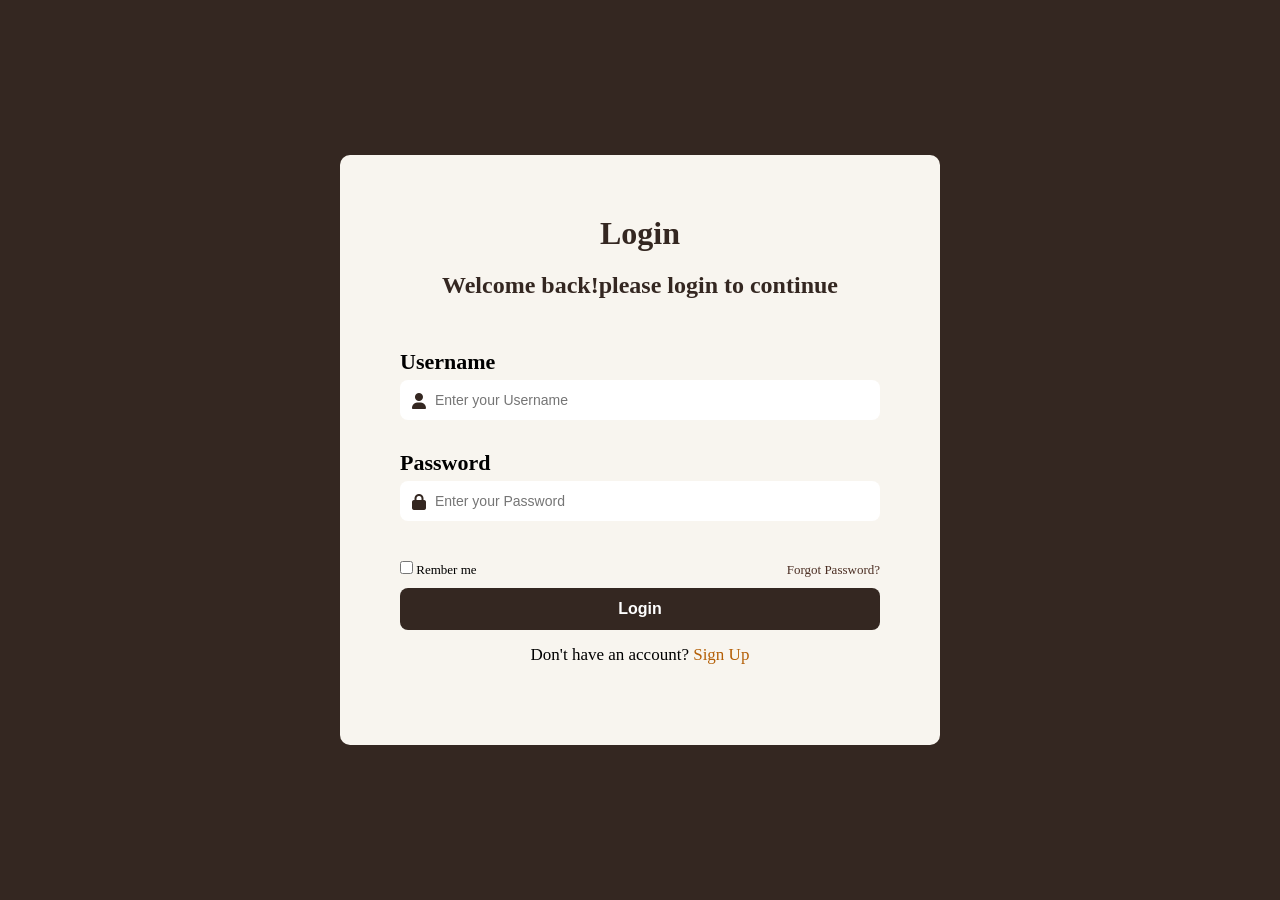
<file: index.html>
<!DOCTYPE html>
<html lang="en">
<head>
    <meta charset="UTF-8">
    <meta name="viewport" content="width=device-width, initial-scale=1.0">
    <title>Loginpage</title>
    <link rel="stylesheet" href="style.css">
    <link rel="stylesheet" href="https://cdnjs.cloudflare.com/ajax/libs/font-awesome/6.5.2/css/all.min.css"
>
</head>
<body>
    <div class="box">
        <form>
            <h1>Login</h1>
            <h2>Welcome back!please login to continue</h2>
            <div>
            

            <label for="user" style="display: block;">Username</label>
            </div>
            <div class="input-box">
            <i class="fa-solid fa-user"></i>
            <input type="text"  id="user" placeholder="Enter your Username">
            </div>
            
            <label for="passkey" style="display: block;">Password</label>
            <div class="input-box">
                <i class="fa-solid fa-lock"></i>
            <input type="password" id="passkey" placeholder="Enter your Password">
            <div class="links">
                <lable>
                    <input type="checkbox">
                    Rember me
                </lable>


                <a href="../Forgetpassword/For.html">Forgot Password?</a>
            </div>

            </div>
            <button type="submit">Login</button>
            <p class="signup">
                Don't have an account?
                <a href="../signup/signup.html">Sign Up</a>
            </p>
        </form>
       

    </div>


  
    
</body>
</html>
</file>
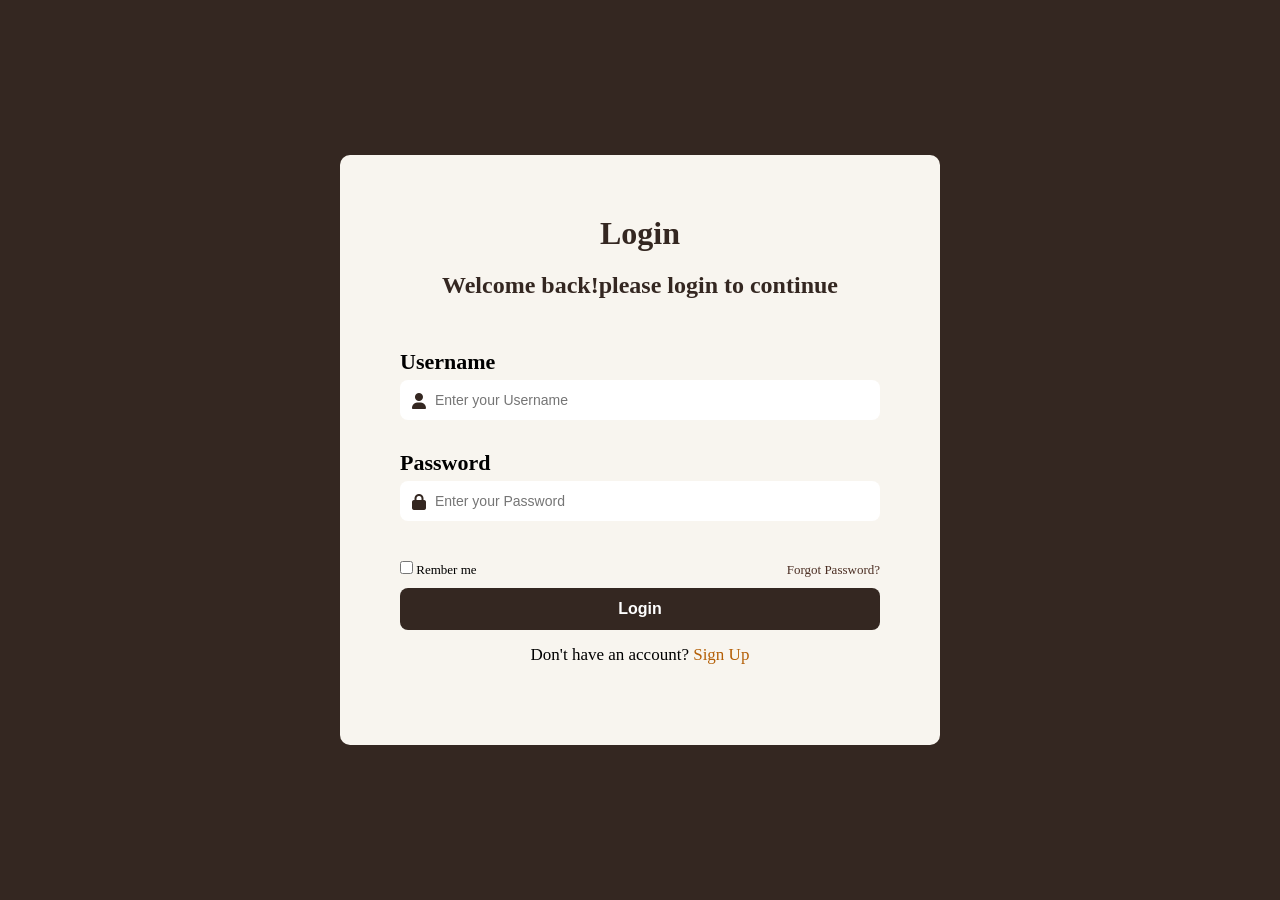
<file: main/index.html>
<!DOCTYPE html>
<html lang="en">
<head>
    <meta charset="UTF-8">
    <meta name="viewport" content="width=device-width, initial-scale=1.0">
    <title>Loginpage</title>
    <link rel="stylesheet" href="login.css">
    <link rel="stylesheet" href="https://cdnjs.cloudflare.com/ajax/libs/font-awesome/6.5.2/css/all.min.css"
>
</head>
<body>
    <div class="box">
        <form>
            <h1>Login</h1>
            <h2>Welcome back!please login to continue</h2>
            <div>
            

            <label for="user" style="display: block;">Username</label>
            </div>
            <div class="input-box">
            <i class="fa-solid fa-user"></i>
            <input type="text"  id="user" placeholder="Enter your Username">
            </div>
            
            <label for="passkey" style="display: block;">Password</label>
            <div class="input-box">
                <i class="fa-solid fa-lock"></i>
            <input type="password" id="passkey" placeholder="Enter your Password">
            <div class="links">
                <lable>
                    <input type="checkbox">
                    Rember me
                </lable>


                <a href="../Forgetpassword/For.html">Forgot Password?</a>
            </div>

            </div>
            <button type="submit">Login</button>
            <p class="signup">
                Don't have an account?
                <a href="../signup/signup.html">Sign Up</a>
            </p>
        </form>
       

    </div>


  
    
</body>
</html>
</file>
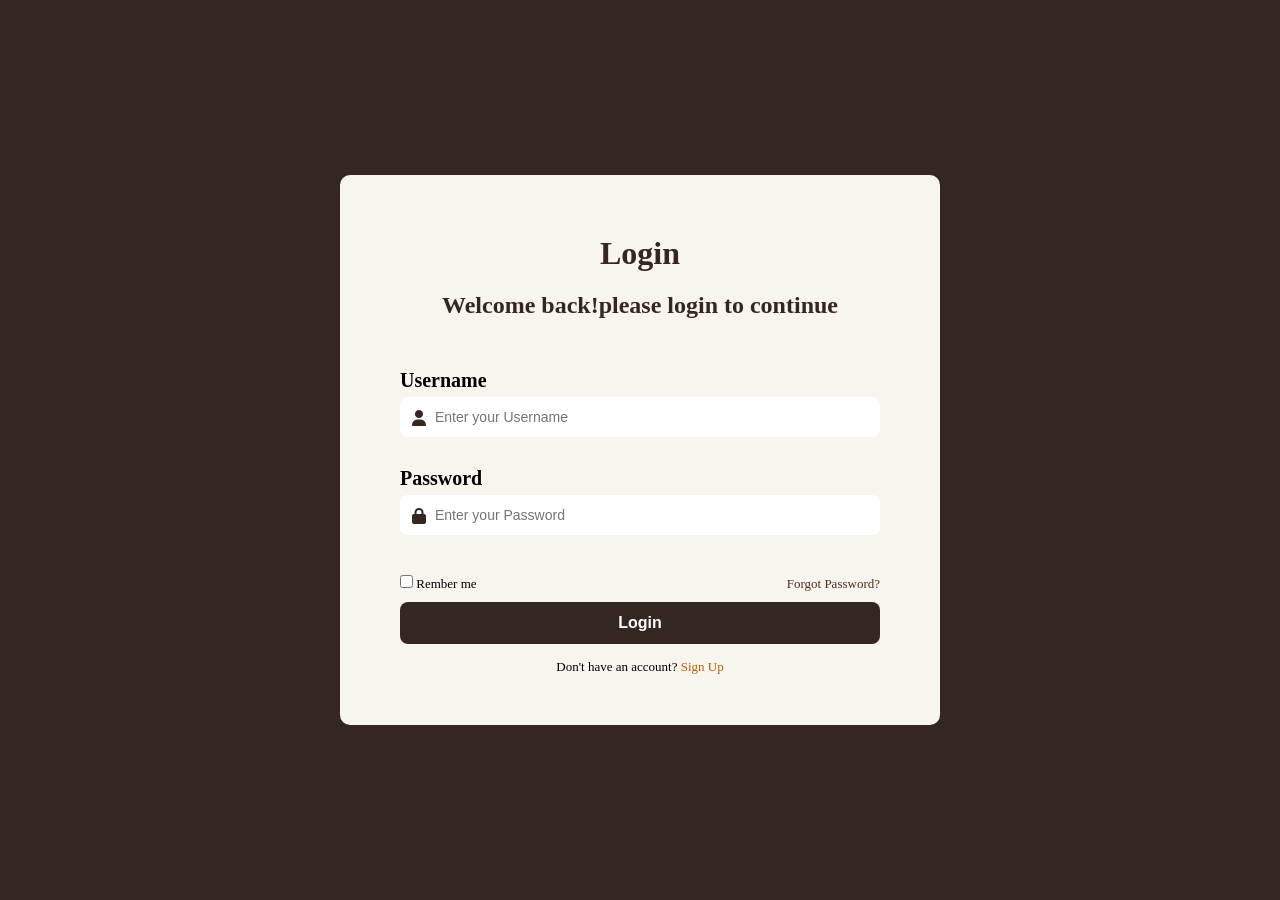
<file: login.html>
<!DOCTYPE html>
<html lang="en">
<head>
    <meta charset="UTF-8">
    <meta name="viewport" content="width=device-width, initial-scale=1.0">
    <title>Loginpage</title>
    <link rel="stylesheet" href="login.css">
    <link rel="stylesheet" href="https://cdnjs.cloudflare.com/ajax/libs/font-awesome/6.5.2/css/all.min.css"
>
    
</head>
<body>
    <div class="box">
        <form>
            <h1>Login</h1>
            <h2>Welcome back!please login to continue</h2>
            <div>
            

            <label for="user" style="display: block;">Username</label>
            </div>
            <div class="input-box">
            <i class="fa-solid fa-user"></i>
            <input type="text"  id="user" placeholder="Enter your Username">
            </div>
            
            <label for="passkey" style="display: block;">Password</label>
            <div class="input-box">
                <i class="fa-solid fa-lock"></i>
            <input type="password" id="passkey" placeholder="Enter your Password">
            <div class="links">
                <lable>
                    <input type="checkbox">
                    Rember me
                </lable>


                <a href="#">Forgot Password?</a>
            </div>

            </div>
            <button type="submit">Login</button>
            <p class="signup">
                Don't have an account?
                <a href="#">Sign Up</a>
            </p>
        </form>
       

    </div>


  
    
</body>
</html>
</file>
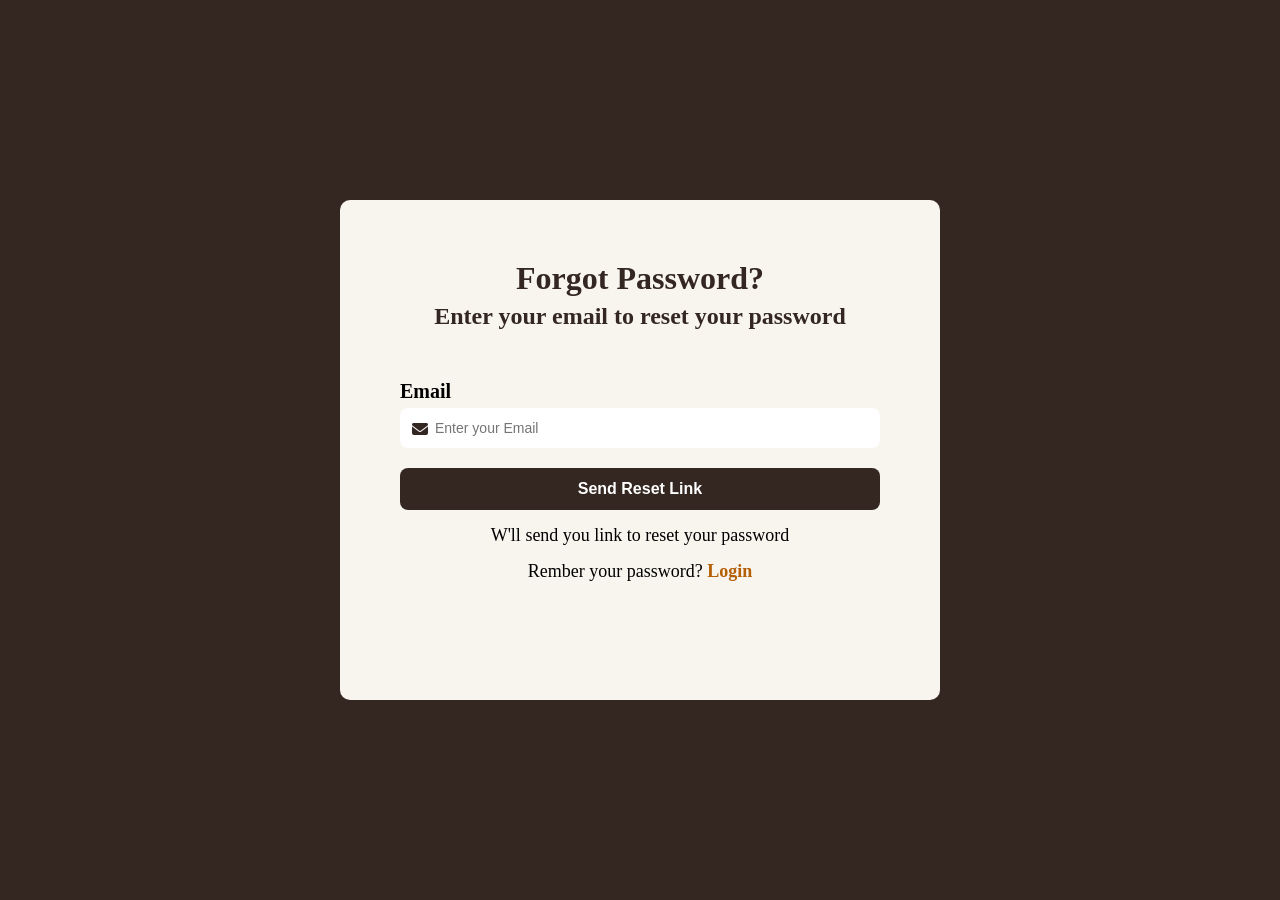
<file: Forgetpassword/For.html>
<!DOCTYPE html>
<html lang="en">
<head>
    <meta charset="UTF-8">
    <meta name="viewport" content="width=device-width, initial-scale=1.0">
    <title>ForgetPassword</title>
    <link rel="stylesheet" href="For.css">
    <link rel="stylesheet" href="https://cdnjs.cloudflare.com/ajax/libs/font-awesome/6.5.2/css/all.min.css"
>
</head>
<body>
     <div class="box">
        <form>
            <h1>Forgot Password?</h1>
            <h2>Enter your email to reset your password</h2>
            <div>
            

            <label for="user-email" style="display: block;">Email</label>
            </div>
            <div class="input-box">
            <i class="fa-solid fa-envelope"></i>
            <input type="email"  id="user" placeholder="Enter your Email" required>
            </div>
            
           
            <button type="submit">Send Reset Link</button>
            <p class="para">W'll send you link to reset your password</p>
            <p class="signup">
                Rember your password?
                <a href="/index.html">Login</a>
            </p>
        </form>
       

    </div>
    
</body>
</html>
</file>
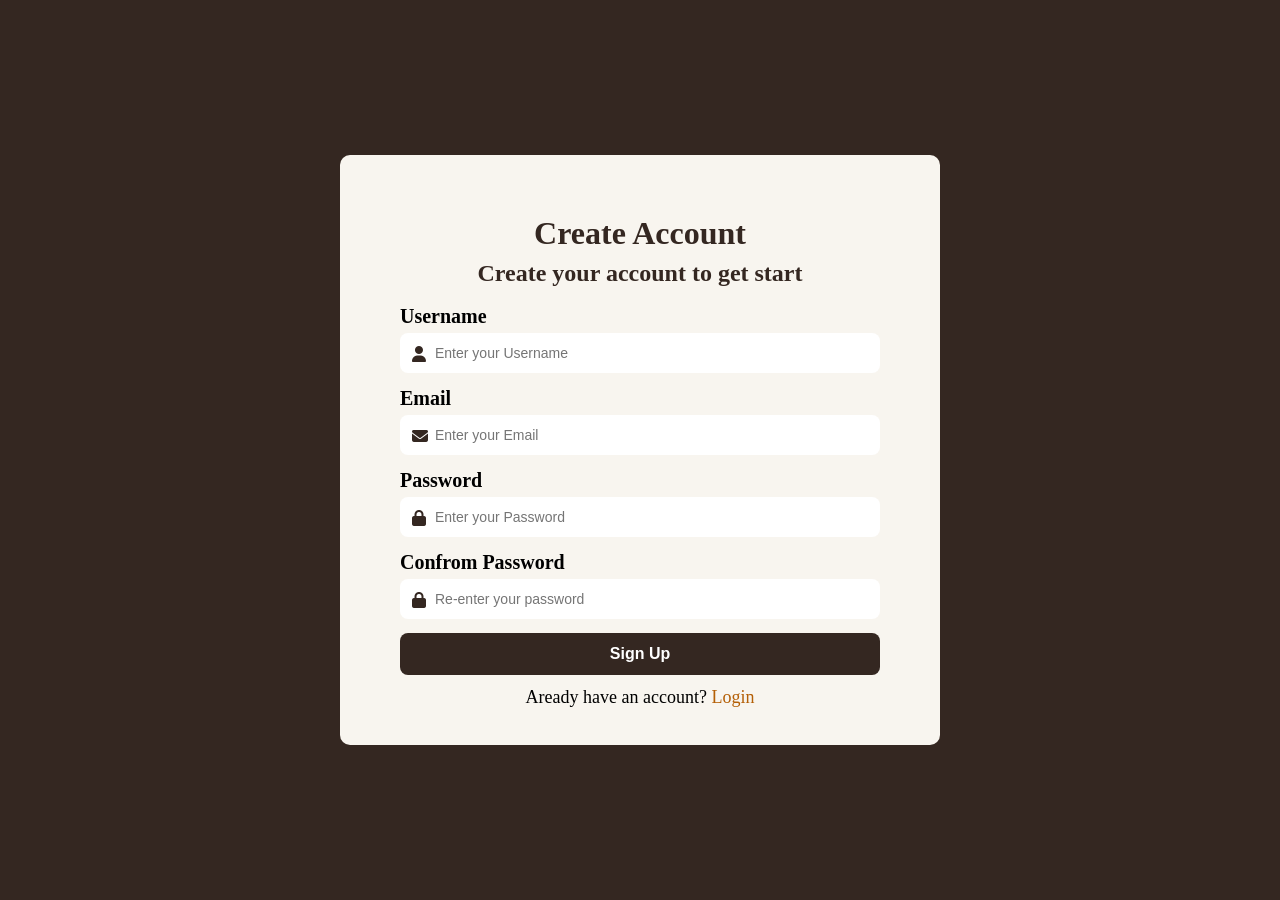
<file: signup/signup.html>
<!DOCTYPE html>
<html lang="en">
<head>
    <meta charset="UTF-8">
    <meta name="viewport" content="width=device-width, initial-scale=1.0">
    <title>Signup</title>
    <link rel="stylesheet" href="signup.css">
    <link rel="stylesheet" href="https://cdnjs.cloudflare.com/ajax/libs/font-awesome/6.5.2/css/all.min.css"
>
</head>
<body>
      <div class="box">
        <form>
            <h1>Create Account</h1>
            <h2>Create your account to get start</h2>
            <div>
            <label for="user" style="display: block;">Username</label>
            </div>
            <div class="input-box">
            <i class="fa-solid fa-user"></i>
            <input type="text"  id="user" placeholder="Enter your Username">
            </div>
            
            <label for="Email" style="display: block;">Email</label>
            <div class="input-box">
                <i class="fa-solid fa-envelope"></i>
            <input type="email" id="passkey" placeholder="Enter your Email">
             <div>
            <label for="acc-passkey" style="display: block;">Password</label>
            </div>
              <div class="input-box">
            <i class="fa-solid fa-lock"></i>
            <input type="password"  id="user" placeholder="Enter your Password">
            </div>
             <div>
            <label for="acc-passkey" style="display: block;">Confrom Password</label>
            </div>
              <div class="input-box">
            <i class="fa-solid fa-lock"></i>
            <input type="password"  id="user" placeholder="Re-enter your password">
            </div>
     
            <button type="submit">Sign Up</button>
            <p class="signup">
                Aready have an account?
                <a href="/index.html">Login</a>
            </p>
        </form>
       

    </div>
    
</body>
</html>
</file>
<file: style.css>
*{
    padding: 0;
    margin: 0;
    box-sizing: border-box;
}






body{
    background-color:   #342721;
    display: flex;
    justify-content: center;
    align-items: center;
    height: 100vh;
}

h1{
    color:   #342721;
    text-align: center;
    margin-bottom: 20px;
    font-size: 32px;
    font-weight: 800;
}
h2{
    font-size: 24px;
    font-weight: 700;
    text-align: center;
    color: #342721;
    margin-bottom: 50px;
}


.box{
    height: 590px;
    width: 600px;
    background-color:  #F8F5EF;
    border-radius: 10px;
   
    padding: 60px;
    

}

label{
    font-size: 22px;
    font-weight: 600;
    margin-bottom: 5px;
}


.input-box {
    position: relative;
    width: 100%;
}

.input-box input {
    width: 100%;
    padding: 12px 15px 12px 35px;
    font-size: 14px;
    margin-bottom: 30px;
    border: none;
    border-radius: 8px;
    outline: none;
}

.input-box i {
    position: absolute;
    left: 12px;
    top: 13px;
    color: #342721;
    z-index: 1;
}

button{
    width: 100%;
    padding: 12px;
    background-color: #342721;
    color: #FFFFFF;
    border: none;
    border-radius: 8px;
    font-size: 16px;
    font-weight: 600;
    cursor: pointer;
}
button:hover {
    background-color: #ddc5a3;
    color: #342721;
    transition: 0.3s;

}

.links input[type="checkbox"] {
    width: auto;
    height: auto;
    margin: 0;
}
.links label {
    display: flex;
    align-items: center;
    gap: 5px;
    margin: 0;
}
.links {
    display: flex;
    justify-content: space-between;
    align-items: center;
    font-size: 13px;
    margin: 10px 0;
}
.links a {
    color: #4b2e23;
    text-decoration: none;
}
.signup {
    text-align: center;
    font-size: 17px;
    margin-top: 15px;
}
.signup a {
    color: #b45f06;
    text-decoration: none;
    font-weight: 500;
}
.signup a:hover {
    text-decoration: underline;
}
</file>
<file: main/login.css>
*{
    padding: 0;
    margin: 0;
    box-sizing: border-box;
}






body{
    background-color:   #342721;
    display: flex;
    justify-content: center;
    align-items: center;
    height: 100vh;
}

h1{
    color:   #342721;
    text-align: center;
    margin-bottom: 20px;
    font-size: 32px;
    font-weight: 800;
}
h2{
    font-size: 24px;
    font-weight: 700;
    text-align: center;
    color: #342721;
    margin-bottom: 50px;
}


.box{
    height: 590px;
    width: 600px;
    background-color:  #F8F5EF;
    border-radius: 10px;
   
    padding: 60px;
    

}

label{
    font-size: 22px;
    font-weight: 600;
    margin-bottom: 5px;
}


.input-box {
    position: relative;
    width: 100%;
}

.input-box input {
    width: 100%;
    padding: 12px 15px 12px 35px;
    font-size: 14px;
    margin-bottom: 30px;
    border: none;
    border-radius: 8px;
    outline: none;
}

.input-box i {
    position: absolute;
    left: 12px;
    top: 13px;
    color: #342721;
    z-index: 1;
}

button{
    width: 100%;
    padding: 12px;
    background-color: #342721;
    color: #FFFFFF;
    border: none;
    border-radius: 8px;
    font-size: 16px;
    font-weight: 600;
    cursor: pointer;
}
button:hover {
    background-color: #ddc5a3;
    color: #342721;
    transition: 0.3s;

}

.links input[type="checkbox"] {
    width: auto;
    height: auto;
    margin: 0;
}
.links label {
    display: flex;
    align-items: center;
    gap: 5px;
    margin: 0;
}
.links {
    display: flex;
    justify-content: space-between;
    align-items: center;
    font-size: 13px;
    margin: 10px 0;
}
.links a {
    color: #4b2e23;
    text-decoration: none;
}
.signup {
    text-align: center;
    font-size: 17px;
    margin-top: 15px;
}
.signup a {
    color: #b45f06;
    text-decoration: none;
    font-weight: 500;
}
.signup a:hover {
    text-decoration: underline;
}
</file>
<file: login.css>
*{
    padding: 0;
    margin: 0;
    box-sizing: border-box;
}






body{
    background-color:   #342721;
    display: flex;
    justify-content: center;
    align-items: center;
    height: 100vh;
}

h1{
    color:   #342721;
    text-align: center;
    margin-bottom: 20px;
    font-size: 32px;
    font-weight: 800;
}
h2{
    font-size: 24px;
    font-weight: 700;
    text-align: center;
    color: #342721;
    margin-bottom: 50px;
}


.box{
    height: 550px;
    width: 600px;
    background-color:  #F8F5EF;
    border-radius: 10px;
   
    padding: 60px;
    

}

label{
    font-size: 20px;
    font-weight: 600;
    margin-bottom: 5px;
}


.input-box {
    position: relative;
    width: 100%;
}

.input-box input {
    width: 100%;
    padding: 12px 15px 12px 35px;
    font-size: 14px;
    margin-bottom: 30px;
    border: none;
    border-radius: 8px;
    outline: none;
}

.input-box i {
    position: absolute;
    left: 12px;
    top: 13px;
    color: #342721;
    z-index: 1;
}

button{
    width: 100%;
    padding: 12px;
    background-color: #342721;
    color: #FFFFFF;
    border: none;
    border-radius: 8px;
    font-size: 16px;
    font-weight: 600;
    cursor: pointer;
}
button:hover {
    background-color: #ddc5a3;
    color: #342721;
    transition: 0.3s;

}

.links input[type="checkbox"] {
    width: auto;
    height: auto;
    margin: 0;
}
.links label {
    display: flex;
    align-items: center;
    gap: 5px;
    margin: 0;
}
.links {
    display: flex;
    justify-content: space-between;
    align-items: center;
    font-size: 13px;
    margin: 10px 0;
}
.links a {
    color: #4b2e23;
    text-decoration: none;
}
.signup {
    text-align: center;
    font-size: 13px;
    margin-top: 15px;
}
.signup a {
    color: #b45f06;
    text-decoration: none;
    font-weight: 500;
}
.signup a:hover {
    text-decoration: underline;
}
</file>
<file: Forgetpassword/For.css>
*{
    padding: 0;
    margin: 0;
    box-sizing: border-box;
}






body{
    background-color:   #342721;
    display: flex;
    justify-content: center;
    align-items: center;
    height: 100vh;
}

h1{
    color:   #342721;
    text-align: center;
    margin-bottom: 6px;
    font-size: 32px;
    font-weight: 800;
    
}
h2{
    font-size: 24px;
    font-weight: 600;
    text-align: center;
    color: #342721;
    margin-bottom: 50px;
}


.box{
    height: 500px;
    width: 600px;
    background-color:  #F8F5EF;
    border-radius: 10px;
   
    padding: 60px;
    

}

label{
    font-size: 20px;
    font-weight: 600;
    margin-bottom: 5px;
}


.input-box {
    position: relative;
    width: 100%;
}

.input-box input {
    width: 100%;
    padding: 12px 15px 12px 35px;
    font-size: 14px;
    margin-bottom: 20px;
    border: none;
    border-radius: 8px;
    outline: none;
}

.input-box i {
    position: absolute;
    left: 12px;
    top: 13px;
    color: #342721;
    z-index: 1;
}

button{
    width: 100%;
    padding: 12px;
    background-color: #342721;
    color: #FFFFFF;
    border: none;
    border-radius: 8px;
    font-size: 16px;
    font-weight: 600;
    cursor: pointer;
}
button:hover {
    background-color: #ddc5a3;
    color: #342721;
    transition: 0.3s;

}

.links input[type="checkbox"] {
    width: auto;
    height: auto;
    margin: 0;
}
.links label {
    display: flex;
    align-items: center;
    gap: 5px;
    margin: 10;
}
.links {
    display: flex;
    justify-content: space-between;
    align-items: center;
    font-size: 13px;
    margin: 10px 0;
}
.links a {
    color: #4b2e23;
    text-decoration: none;
}
.signup {
    text-align: center;
    font-size: 18px;
    margin-top: 15px;
}
.signup a {
    color: #b45f06;
    text-decoration: none;
    font-weight: 600;
}
.signup a:hover {
    text-decoration: underline;
}
.para{
    text-align: center;
    font-size: 18px;
    margin-top: 15px;
}
</file>
<file: signup/signup.css>
*{
    padding: 0;
    margin: 0;
    box-sizing: border-box;
}






body{
    background-color:   #342721;
    display: flex;
    justify-content: center;
    align-items: center;
    height: 100vh;
}

h1{
    color:   #342721;
    text-align: center;
    margin-bottom: 8px;
    font-size: 32px;
    font-weight: 800;
}
h2{
    font-size: 24px;
    font-weight: 700;
    text-align: center;
    color: #342721;
    margin-bottom: 18px;
}


.box{
    height: 590px;
    width: 600px;
    background-color:  #F8F5EF;
    border-radius: 10px;
   
    padding: 60px;
    

}

label{
    font-size: 20px;
    font-weight: 600;
    margin-bottom: 5px;
}


.input-box {
    position: relative;
    width: 100%;
}

.input-box input {
    width: 100%;
    padding: 12px 15px 12px 35px;
    font-size: 14px;
    margin-bottom: 14px;
    border: none;
    border-radius: 8px;
    outline: none;
}

.input-box i {
    position: absolute;
    left: 12px;
    top: 13px;
    color: #342721;
    z-index: 1;
}

button{
    width: 100%;
    padding: 12px;
    background-color: #342721;
    color: #FFFFFF;
    border: none;
    border-radius: 8px;
    font-size: 16px;
    font-weight: 600;
    cursor: pointer;
}
button:hover {
    background-color: #ddc5a3;
    color: #342721;
    transition: 0.3s;

}

.links input[type="checkbox"] {
    width: auto;
    height: auto;
    margin: 0;
}
.links label {
    display: flex;
    align-items: center;
    gap: 5px;
    margin: 0;
}
.links {
    display: flex;
    justify-content: space-between;
    align-items: center;
    font-size: 13px;
    margin: 10px 0;
}
.links a {
    color: #4b2e23;
    text-decoration: none;
}
.signup {
    text-align: center;
    font-size: 18px;
    margin-top: 12px;
}
.signup a {
    color: #b45f06;
    text-decoration: none;
    font-weight: 500;
}
.signup a:hover {
    text-decoration: underline;
}
</file>
